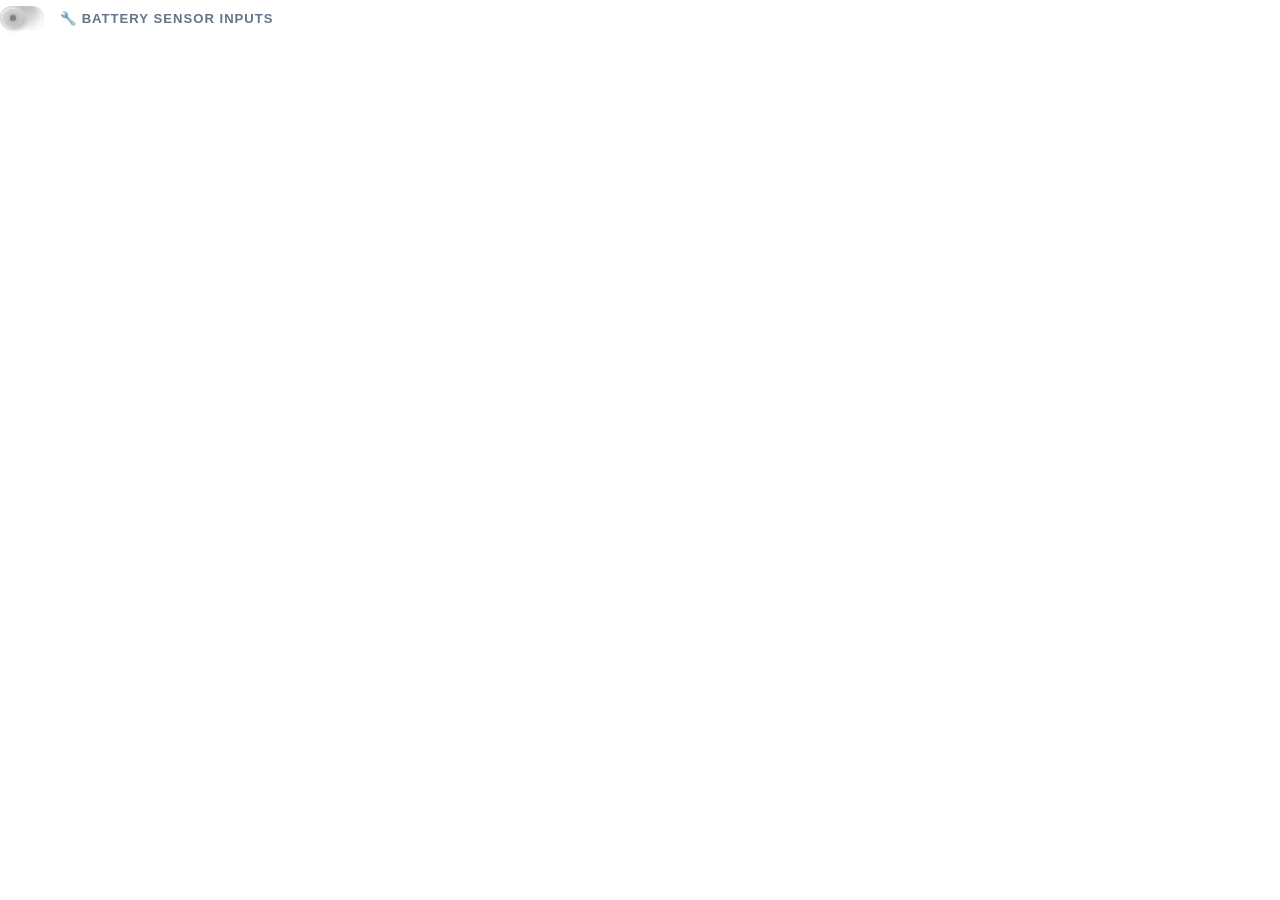
<file: assets/led_switch/index.html>
<html>

<head>
  <style>
    * {
      margin: 0;
      padding: 0;
      box-sizing: border-box;
    }

    body {
      background: transparent;
      overflow: hidden;
      font-family: 'Inter', -apple-system, sans-serif;
    }

    .led-row {
      display: flex;
      align-items: center;
      gap: 16px;
      padding: 6px 0;
    }

    .switch-container {
      position: relative;
      width: 44px;
      height: 24px;
      background: #d6d6d6;
      border-radius: 50px;
      box-shadow: inset -4px -4px 8px #ffffff, inset 4px 4px 8px #b0b0b0;
      cursor: pointer;
    }

    .toggle-checkbox {
      display: none;
    }

    .switch {
      position: absolute;
      top: 0;
      left: 0;
      width: 100%;
      height: 100%;
      border-radius: 50px;
      cursor: pointer;
    }

    .toggle {
      position: absolute;
      width: 20px;
      height: 18px;
      background: linear-gradient(145deg, #d9d9d9, #bfbfbf);
      border-radius: 50px;
      top: 3px;
      left: 3px;
      box-shadow: -2px -2px 5px #ffffff, 2px 2px 5px #b0b0b0;
      transition: all 0.3s ease-in-out;
      display: flex;
      align-items: center;
      justify-content: center;
    }

    .led {
      width: 6px;
      height: 6px;
      background: grey;
      border-radius: 50%;
      box-shadow: 0 0 4px 1px rgba(0, 0, 0, 0.2);
      transition: all 0.3s ease-in-out;
    }

    .toggle-checkbox:checked+.switch .toggle {
      left: 21px;
      background: linear-gradient(145deg, #cfcfcf, #a9a9a9);
      box-shadow: -2px -2px 5px #ffffff, 2px 2px 5px #8a8a8a;
    }

    .toggle-checkbox:checked+.switch .led {
      background: #eab308;
      box-shadow: 0 0 6px 2px #eab308;
    }

    .switch:hover .toggle {
      box-shadow: -2px -2px 8px #ffffff, 2px 2px 8px #9b9b9b;
    }

    .led-label-text {
      font-size: 0.82rem;
      font-weight: 700;
      color: #64748b;
      text-transform: uppercase;
      letter-spacing: 1px;
    }
  </style>
</head>

<body>
  <div class="led-row">
    <div class="switch-container">
      <input class="toggle-checkbox" id="toggle-switch" type="checkbox">
      <label class="switch" for="toggle-switch">
        <div class="toggle">
          <div class="led"></div>
        </div>
      </label>
    </div>
    <span class="led-label-text">🔧 Battery Sensor Inputs</span>
  </div>
  <script>
    function sendMessageToStreamlitClient(type, data) {
      const outData = Object.assign({
        isStreamlitMessage: true,
        type: type,
      }, data);
      window.parent.postMessage(outData, "*");
    }
    function init() {
      sendMessageToStreamlitClient("streamlit:componentReady", { apiVersion: 1 });
      sendMessageToStreamlitClient("streamlit:setFrameHeight", { height: 50 });
    }
    function sendValue(value) {
      sendMessageToStreamlitClient("streamlit:setComponentValue", { value: value, dataType: "json" });
    }
    window.addEventListener("message", function (event) {
      if (event.data.type === "streamlit:render") {
        const args = event.data.args;
        if (args.checked !== undefined) {
          document.getElementById('toggle-switch').checked = args.checked;
        }
      }
    });
    var cb = document.getElementById("toggle-switch");
    cb.addEventListener("change", function () {
      sendValue(cb.checked);
    });
    window.addEventListener("load", init);
  </script>
</body>

</html>
</file>
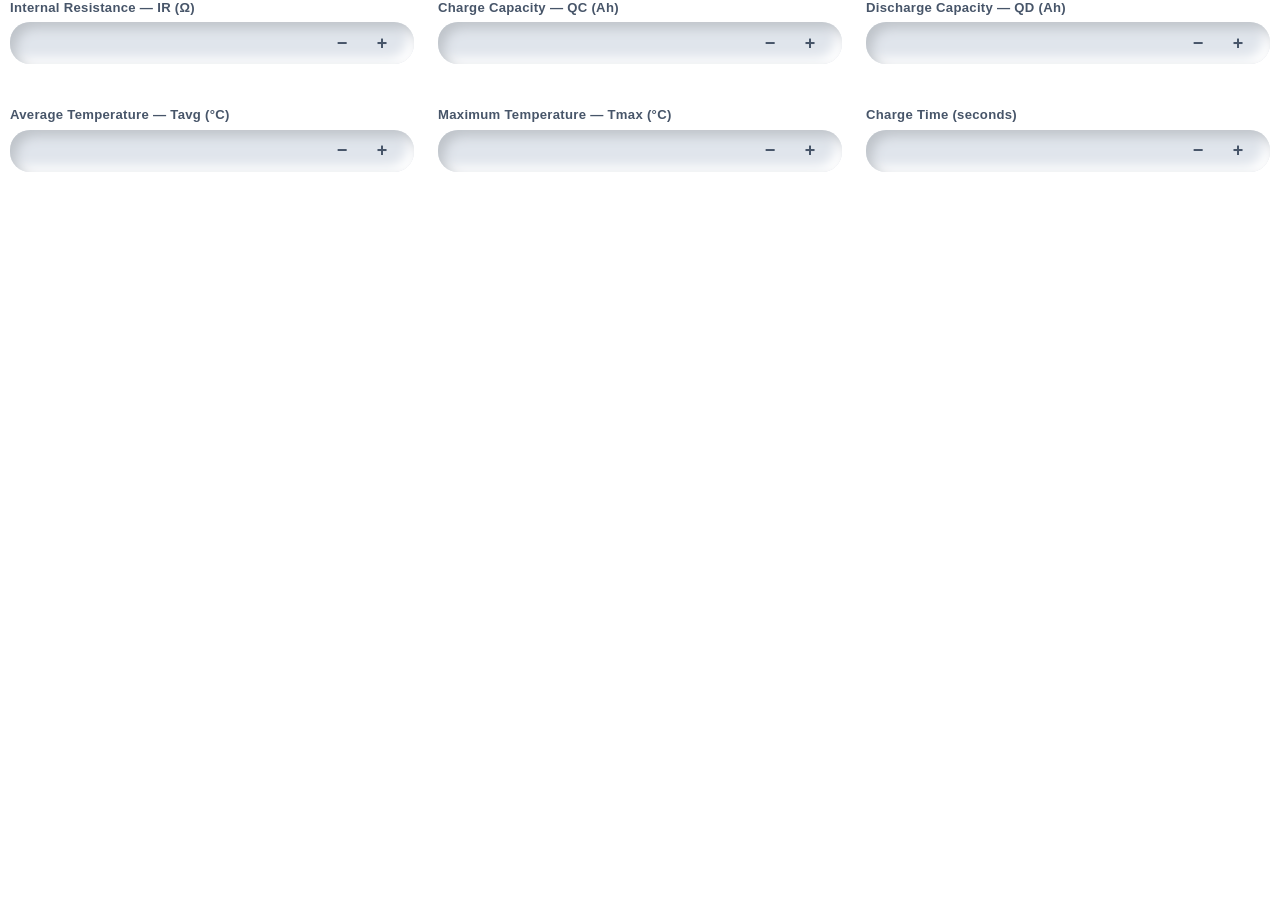
<file: assets/neu_input/index.html>
<html>

<head>
    <style>
        * {
            margin: 0;
            padding: 0;
            box-sizing: border-box;
        }

        body {
            background: transparent;
            font-family: 'Inter', -apple-system, sans-serif;
            color: #333333;
            padding: 0px 10px 10px 10px;
        }

        .grid-container {
            display: grid;
            grid-template-columns: repeat(3, 1fr);
            gap: 24px;
        }

        @media (max-width: 1024px) {
            .grid-container {
                grid-template-columns: repeat(2, 1fr);
            }
        }

        @media (max-width: 640px) {
            .grid-container {
                grid-template-columns: 1fr;
            }
        }

        .neu-input-group {
            margin-bottom: 1.2rem;
        }

        .neu-label {
            display: block;
            font-size: 0.82rem;
            font-weight: 600;
            color: #475569;
            margin-bottom: 0.45rem;
            letter-spacing: 0.3px;
        }

        /* User Provided CSS */
        .input-container {
            display: flex;
            align-items: center;
            justify-content: space-between;
            background: #e0e5ec;
            border-radius: 20px;
            height: 42px;
            padding: 0 16px;
            box-shadow: inset 6px 6px 12px #bec3c9, inset -6px -6px 12px #ffffff;
        }

        .input-field {
            border: none;
            background: transparent;
            font-size: 16px;
            width: 60%;
            text-align: center;
            font-family: 'Inter', sans-serif;
            font-weight: 600;
            color: #1e293b;
            -moz-appearance: textfield;
        }

        .input-field::-webkit-outer-spin-button,
        .input-field::-webkit-inner-spin-button {
            -webkit-appearance: none;
            margin: 0;
        }

        .input-field:focus {
            outline: none;
        }

        .controls {
            display: flex;
            gap: 8px;
        }

        .step-btn {
            background: transparent;
            border: none;
            font-size: 18px;
            font-weight: 600;
            color: #475569;
            cursor: pointer;
            padding: 4px 8px;
            border-radius: 50%;
            transition: all 0.2s;
            width: 32px;
            height: 32px;
            display: flex;
            align-items: center;
            justify-content: center;
        }

        .step-btn:hover {
            background: rgba(0, 0, 0, 0.05);
            color: #1e293b;
        }

        .step-btn:active {
            background: rgba(0, 0, 0, 0.1);
        }
    </style>
</head>

<body>
    <div class="grid-container">
        <!-- Row 1 explicitly generated -->
        <div class="neu-input-group">
            <label class="neu-label">Internal Resistance — IR (Ω)</label>
            <div class="input-container">
                <input type="number" id="ir" class="input-field" step="0.001" min="0.01" max="0.08">
                <div class="controls">
                    <button class="step-btn" onclick="stepVal('ir', -0.001)">−</button>
                    <button class="step-btn" onclick="stepVal('ir', 0.001)">+</button>
                </div>
            </div>
        </div>

        <div class="neu-input-group">
            <label class="neu-label">Charge Capacity — QC (Ah)</label>
            <div class="input-container">
                <input type="number" id="qc" class="input-field" step="0.01" min="0.5" max="2.5">
                <div class="controls">
                    <button class="step-btn" onclick="stepVal('qc', -0.01)">−</button>
                    <button class="step-btn" onclick="stepVal('qc', 0.01)">+</button>
                </div>
            </div>
        </div>

        <div class="neu-input-group">
            <label class="neu-label">Discharge Capacity — QD (Ah)</label>
            <div class="input-container">
                <input type="number" id="qd" class="input-field" step="0.01" min="0.5" max="2.5">
                <div class="controls">
                    <button class="step-btn" onclick="stepVal('qd', -0.01)">−</button>
                    <button class="step-btn" onclick="stepVal('qd', 0.01)">+</button>
                </div>
            </div>
        </div>

        <!-- Row 2 explicitly generated -->
        <div class="neu-input-group">
            <label class="neu-label">Average Temperature — Tavg (°C)</label>
            <div class="input-container">
                <input type="number" id="tavg" class="input-field" step="0.5" min="10" max="50">
                <div class="controls">
                    <button class="step-btn" onclick="stepVal('tavg', -0.5)">−</button>
                    <button class="step-btn" onclick="stepVal('tavg', 0.5)">+</button>
                </div>
            </div>
        </div>

        <div class="neu-input-group">
            <label class="neu-label">Maximum Temperature — Tmax (°C)</label>
            <div class="input-container">
                <input type="number" id="tmax" class="input-field" step="0.5" min="15" max="60">
                <div class="controls">
                    <button class="step-btn" onclick="stepVal('tmax', -0.5)">−</button>
                    <button class="step-btn" onclick="stepVal('tmax', 0.5)">+</button>
                </div>
            </div>
        </div>

        <div class="neu-input-group">
            <label class="neu-label">Charge Time (seconds)</label>
            <div class="input-container">
                <input type="number" id="chargetime" class="input-field" step="100" min="1000" max="10000">
                <div class="controls">
                    <button class="step-btn" onclick="stepVal('chargetime', -100)">−</button>
                    <button class="step-btn" onclick="stepVal('chargetime', 100)">+</button>
                </div>
            </div>
        </div>
    </div>

    <script>
        function sendMessageToStreamlitClient(type, data) {
            window.parent.postMessage(Object.assign({ isStreamlitMessage: true, type: type }, data), "*");
        }

        function init() {
            sendMessageToStreamlitClient("streamlit:componentReady", { apiVersion: 1 });
            sendMessageToStreamlitClient("streamlit:setFrameHeight", { height: 220 });
        }

        function getAllValues() {
            return {
                ir: parseFloat(document.getElementById('ir').value) || 0.04,
                tavg: parseFloat(document.getElementById('tavg').value) || 30.0,
                qc: parseFloat(document.getElementById('qc').value) || 1.5,
                tmax: parseFloat(document.getElementById('tmax').value) || 35.0,
                qd: parseFloat(document.getElementById('qd').value) || 1.5,
                chargetime: parseFloat(document.getElementById('chargetime').value) || 5000
            };
        }

        function sendValues() {
            sendMessageToStreamlitClient("streamlit:setComponentValue", {
                value: getAllValues(),
                dataType: "json"
            });
        }

        function stepVal(id, step) {
            const el = document.getElementById(id);
            let val = parseFloat(el.value) || 0;
            let min = parseFloat(el.min);
            let max = parseFloat(el.max);

            val += step;

            // Fix floating point precision issues
            if (step < 1) {
                val = parseFloat(val.toFixed(3));
            } else {
                val = Math.round(val);
            }

            if (val < min) val = min;
            if (val > max) val = max;

            el.value = val;
            triggerChange();
        }

        let changeTimeout;
        function triggerChange() {
            clearTimeout(changeTimeout);
            changeTimeout = setTimeout(sendValues, 100);
        }

        ['ir', 'tavg', 'qc', 'tmax', 'qd', 'chargetime'].forEach(id => {
            document.getElementById(id).addEventListener('change', triggerChange);
            document.getElementById(id).addEventListener('keyup', (e) => {
                if (e.key === 'Enter') triggerChange();
            });
        });

        let isInitialized = false;
        window.addEventListener("message", function (event) {
            if (event.data.type === "streamlit:render") {
                const args = event.data.args;
                if (args.defaults && !isInitialized) {
                    isInitialized = true;
                    document.getElementById('ir').value = args.defaults.ir;
                    document.getElementById('tavg').value = args.defaults.tavg;
                    document.getElementById('qc').value = args.defaults.qc;
                    document.getElementById('tmax').value = args.defaults.tmax;
                    document.getElementById('qd').value = args.defaults.qd;
                    document.getElementById('chargetime').value = args.defaults.chargetime;

                    // Send back immediately so Python doesn't get None on first render
                    sendValues();
                }
            }
        });

        window.addEventListener("load", init);
    </script>
</body>

</html>
</file>
